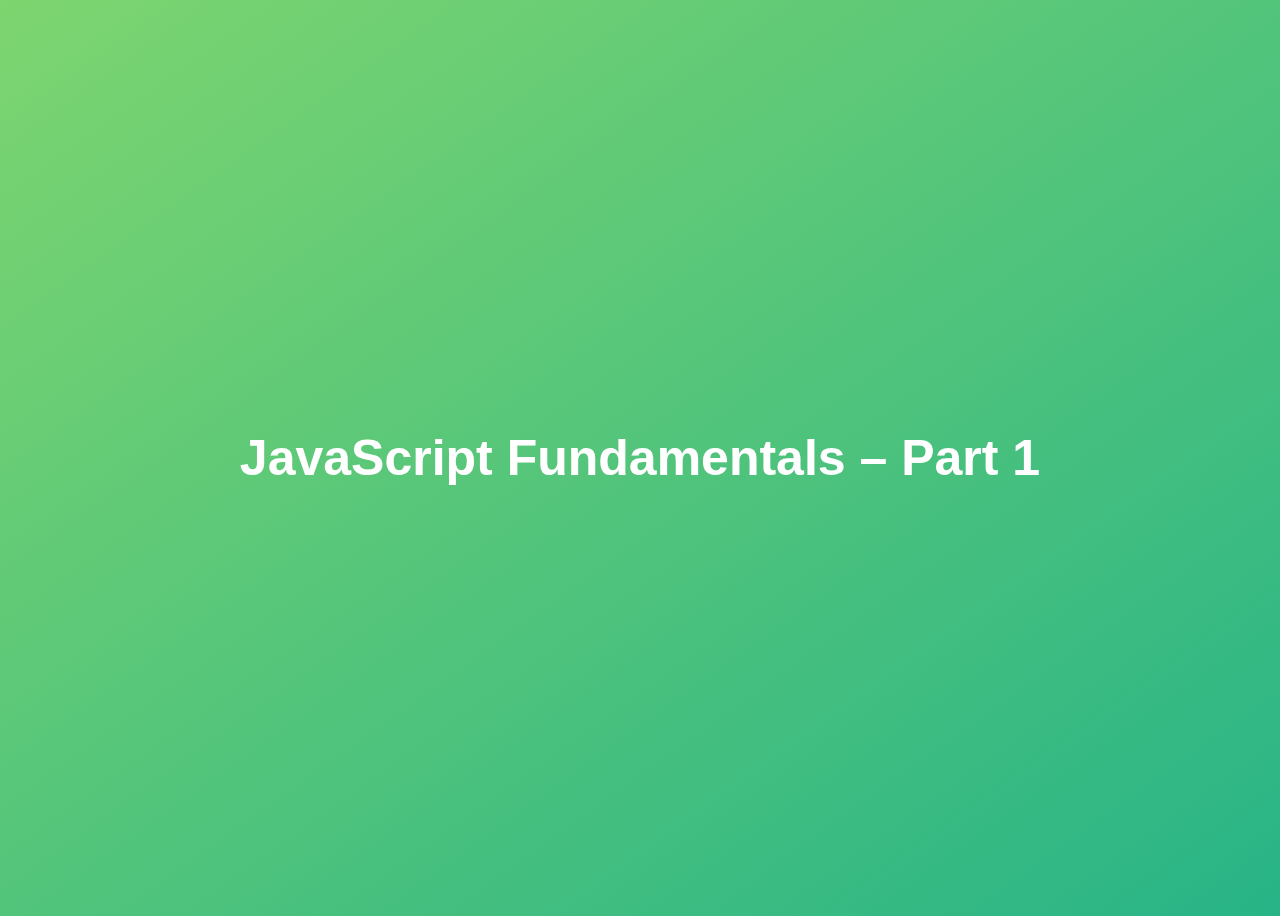
<file: 01-Fundamentals-Part-1/index.html>
<!DOCTYPE html>
<html lang="en">
  <head>
    <meta charset="UTF-8" />
    <meta name="viewport" content="width=device-width, initial-scale=1.0" />
    <meta http-equiv="X-UA-Compatible" content="ie=edge" />
    <title>JavaScript Fundamentals – Part 1</title>
    <style>
      body {
        height: 100vh;
        display: flex;
        align-items: center;
        background: linear-gradient(to top left, #28b487, #7dd56f);
      }
      h1 {
        font-family: sans-serif;
        font-size: 50px;
        line-height: 1.3;
        width: 100%;
        padding: 30px;
        text-align: center;
        color: white;
      }
    </style>
  </head>
  <body>
    <h1>JavaScript Fundamentals – Part 1</h1>
    <script src="script.js"></script>
  </body>
</html>
</file>
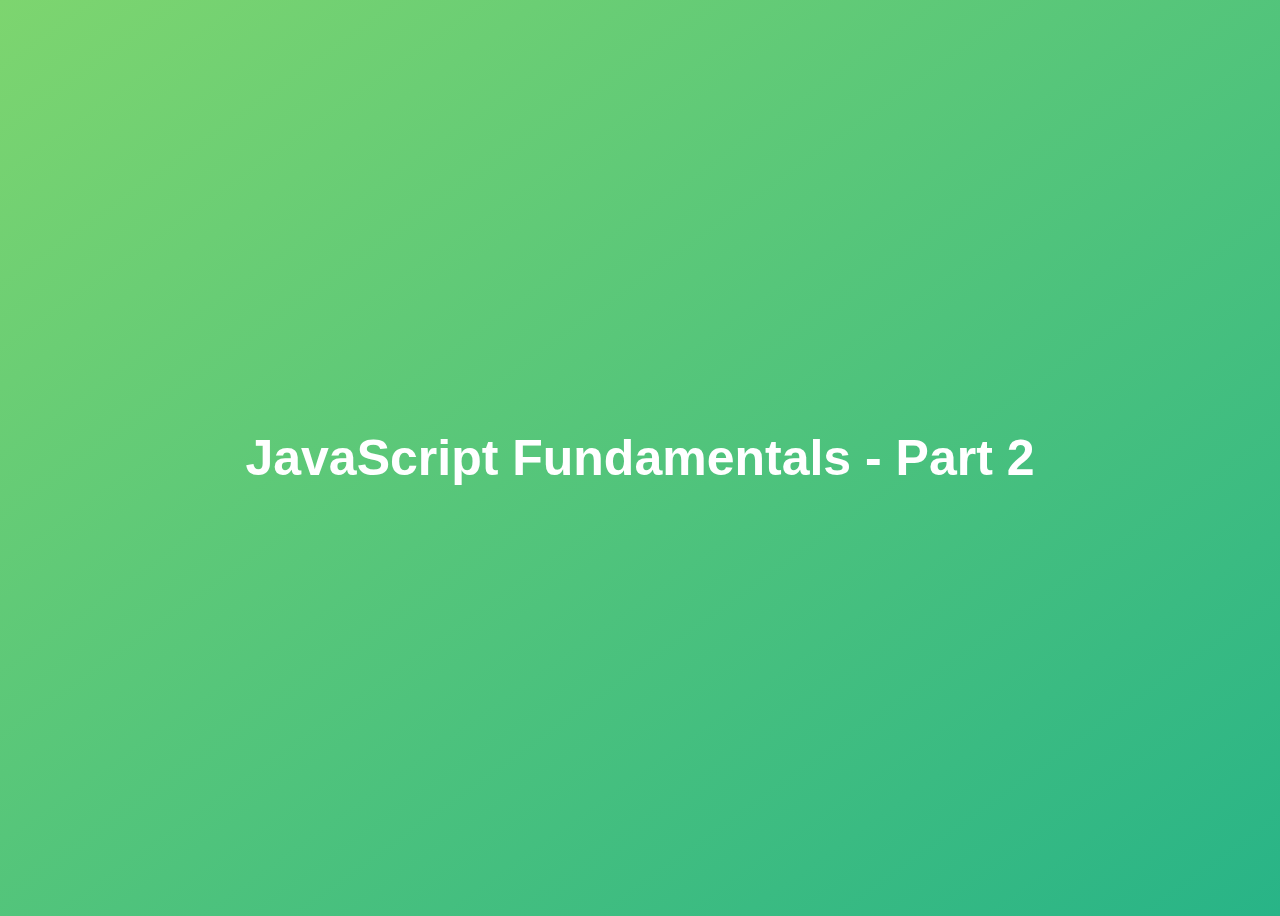
<file: 02-Fundamentals-Part-2/index.html>
<!DOCTYPE html>
<html lang="en">
  <head>
    <meta charset="UTF-8" />
    <meta name="viewport" content="width=device-width, initial-scale=1.0" />
    <meta http-equiv="X-UA-Compatible" content="ie=edge" />
    <title>JavaScript Fundamentals – Part 2</title>
    <style>
      body {
        height: 100vh;
        display: flex;
        align-items: center;
        background: linear-gradient(to top left, #28b487, #7dd56f);
      }
      h1 {
        font-family: sans-serif;
        font-size: 50px;
        line-height: 1.3;
        width: 100%;
        padding: 30px;
        text-align: center;
        color: white;
      }
    </style>
  </head>
  <body>
    <h1>JavaScript Fundamentals - Part 2</h1>
    <script src="script.js"></script>
  </body>
</html>
</file>
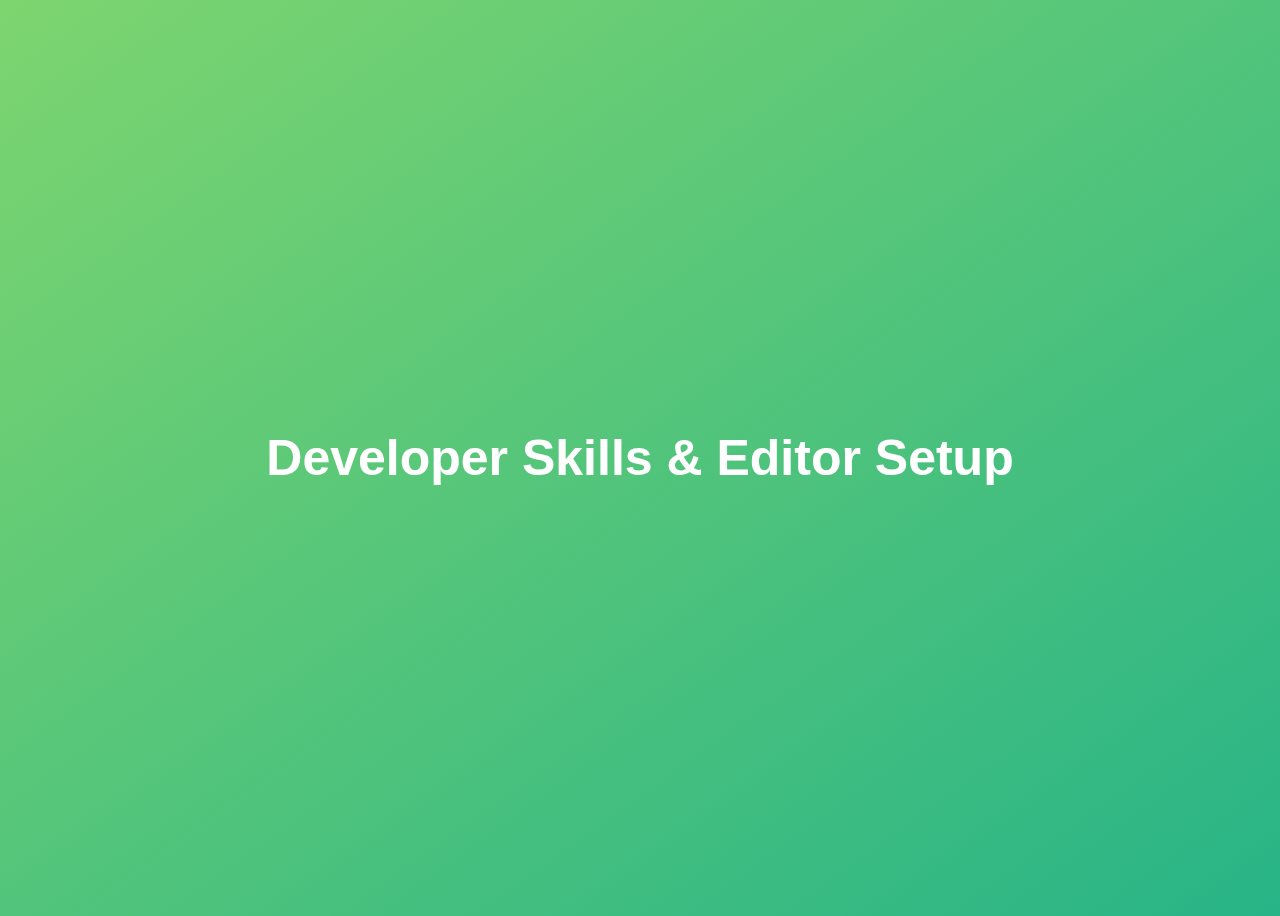
<file: 03-Developer-Skills/index.html>
<!DOCTYPE html>
<html lang="en">
  <head>
    <meta charset="UTF-8" />
    <meta name="viewport" content="width=device-width, initial-scale=1.0" />
    <meta http-equiv="X-UA-Compatible" content="ie=edge" />
    <title>Developer Skills & Editor Setup</title>
    <style>
      body {
        height: 100vh;
        display: flex;
        align-items: center;
        background: linear-gradient(to top left, #28b487, #7dd56f);
      }
      h1 {
        font-family: sans-serif;
        font-size: 50px;
        line-height: 1.3;
        width: 100%;
        padding: 30px;
        text-align: center;
        color: white;
      }
    </style>
  </head>
  <body>
    <h1>Developer Skills & Editor Setup</h1>
    <script src="script.js"></script>
  </body>
</html>
</file>
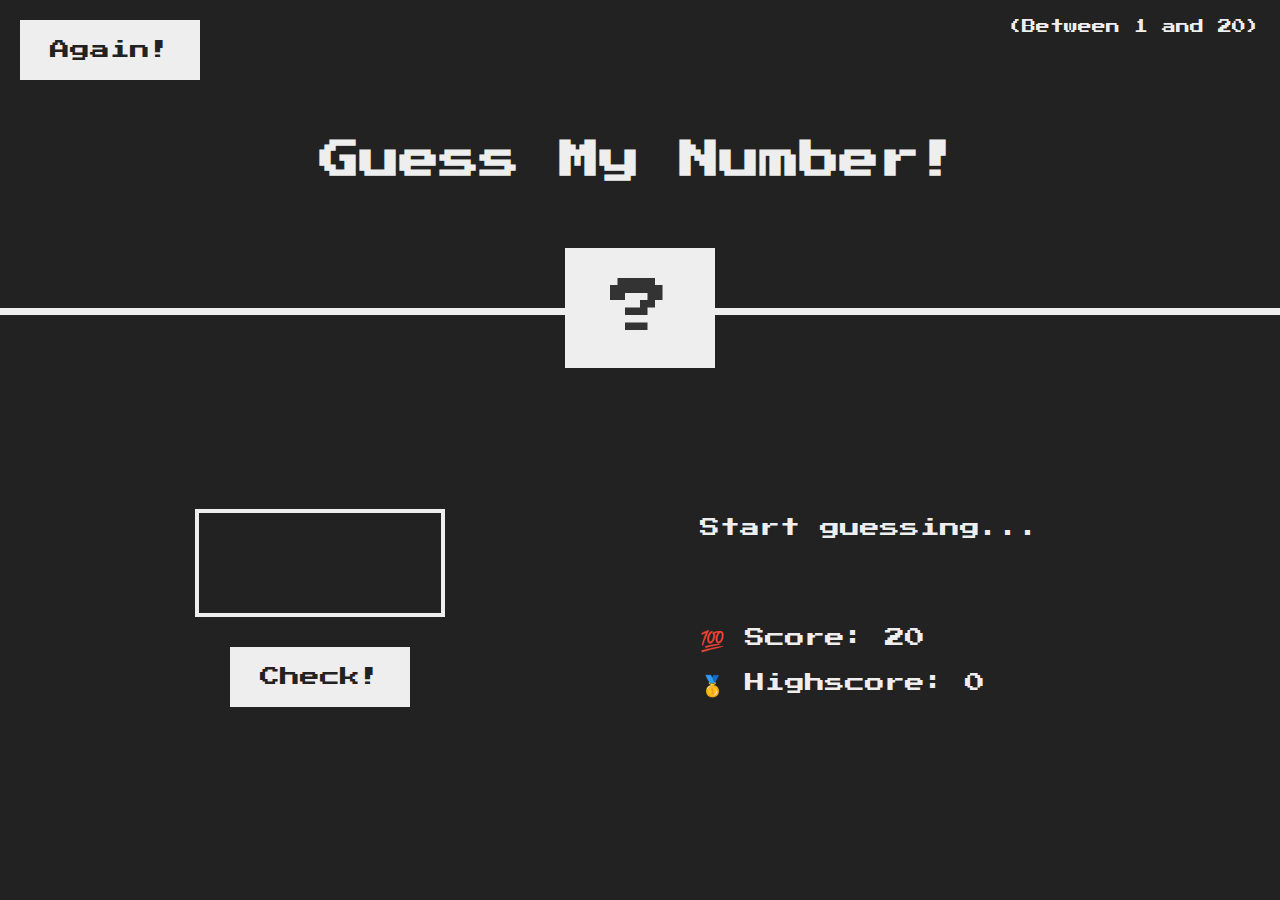
<file: 05-Guess-My-Number/index.html>
<!DOCTYPE html>
<html lang="en">
  <head>
    <meta charset="UTF-8" />
    <meta name="viewport" content="width=device-width, initial-scale=1.0" />
    <meta http-equiv="X-UA-Compatible" content="ie=edge" />
    <link rel="stylesheet" href="style.css" />
    <title>Guess My Number!</title>
  </head>
  <body>
    <header>
      <h1>Guess My Number!</h1>
      <p class="between">(Between 1 and 20)</p>
      <button class="btn again">Again!</button>
      <div class="number">?</div>
    </header>
    <main>
      <section class="left">
        <input type="number" class="guess" />
        <button class="btn check">Check!</button>
      </section>
      <section class="right">
        <p class="message">Start guessing...</p>
        <p class="label-score">💯 Score: <span class="score">20</span></p>
        <p class="label-highscore">
          🥇 Highscore: <span class="highscore">0</span>
        </p>
      </section>
    </main>
    <script src="script.js"></script>
  </body>
</html>
</file>
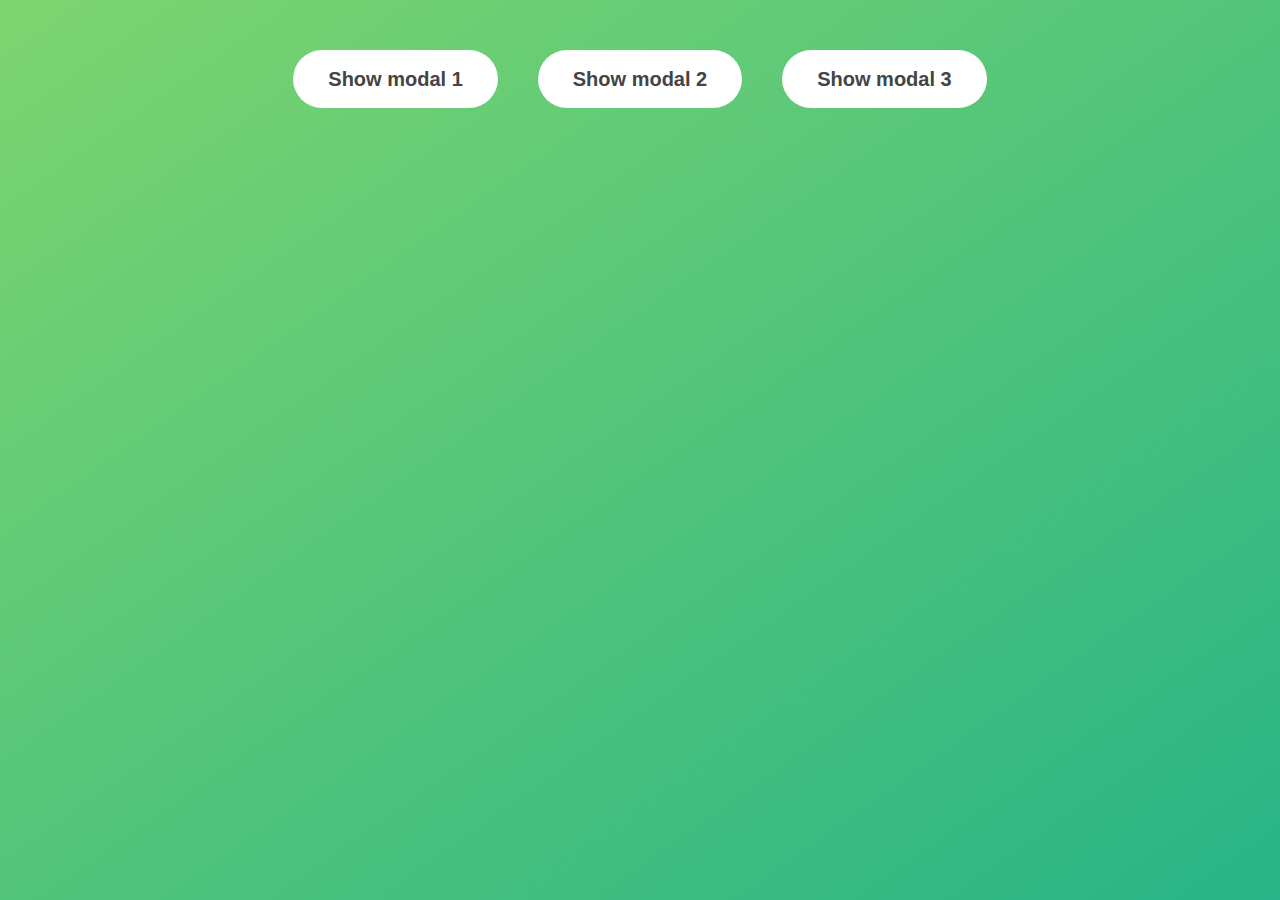
<file: 06-Modal/index.html>
<!DOCTYPE html>
<html lang="en">
  <head>
    <meta charset="UTF-8" />
    <meta name="viewport" content="width=device-width, initial-scale=1.0" />
    <meta http-equiv="X-UA-Compatible" content="ie=edge" />
    <link rel="stylesheet" href="style.css" />
    <title>Modal window</title>
  </head>
  <body>
    <button class="show-modal">Show modal 1</button>
    <button class="show-modal">Show modal 2</button>
    <button class="show-modal">Show modal 3</button>

    <div class="modal hidden">
      <button class="close-modal">&times;</button>
      <h1>I'm a modal window 😍</h1>
      <p>
        Lorem ipsum dolor sit amet, consectetur adipisicing elit, sed do eiusmod
        tempor incididunt ut labore et dolore magna aliqua. Ut enim ad minim
        veniam, quis nostrud exercitation ullamco laboris nisi ut aliquip ex ea
        commodo consequat. Duis aute irure dolor in reprehenderit in voluptate
        velit esse cillum dolore eu fugiat nulla pariatur. Excepteur sint
        occaecat cupidatat non proident, sunt in culpa qui officia deserunt
        mollit anim id est laborum.
      </p>
    </div>
    <div class="overlay hidden"></div>

    <script src="script.js"></script>
  </body>
</html>
</file>
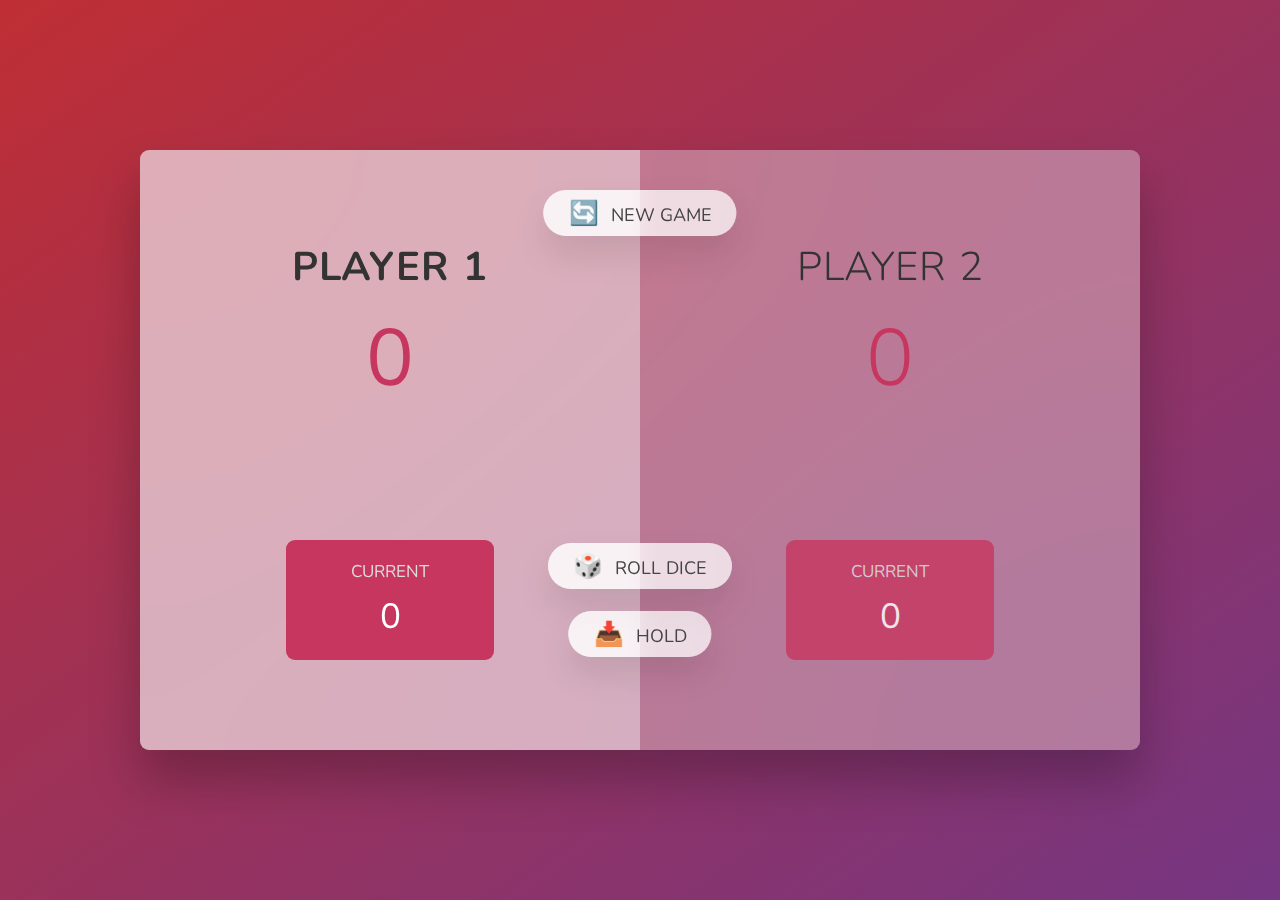
<file: 07-Pig-Game/index.html>
<!DOCTYPE html>
<html lang="en">
  <head>
    <meta charset="UTF-8" />
    <meta name="viewport" content="width=device-width, initial-scale=1.0" />
    <meta http-equiv="X-UA-Compatible" content="ie=edge" />
    <link rel="stylesheet" href="style.css" />
    <title>Pig Game</title>
  </head>
  <body>
    <main>
      <section class="player player--0 player--active">
        <h2 class="name" id="name--0">Player 1</h2>
        <p class="score" id="score--0">43</p>
        <div class="current">
          <p class="current-label">Current</p>
          <p class="current-score" id="current--0">0</p>
        </div>
      </section>
      <section class="player player--1">
        <h2 class="name" id="name--1">Player 2</h2>
        <p class="score" id="score--1">24</p>
        <div class="current">
          <p class="current-label">Current</p>
          <p class="current-score" id="current--1">0</p>
        </div>
      </section>

      <img src="dice-5.png" alt="Playing dice" class="dice" />
      <button class="btn btn--new">🔄 New game</button>
      <button class="btn btn--roll">🎲 Roll dice</button>
      <button class="btn btn--hold">📥 Hold</button>
    </main>
    <script src="script.js"></script>
  </body>
</html>
</file>
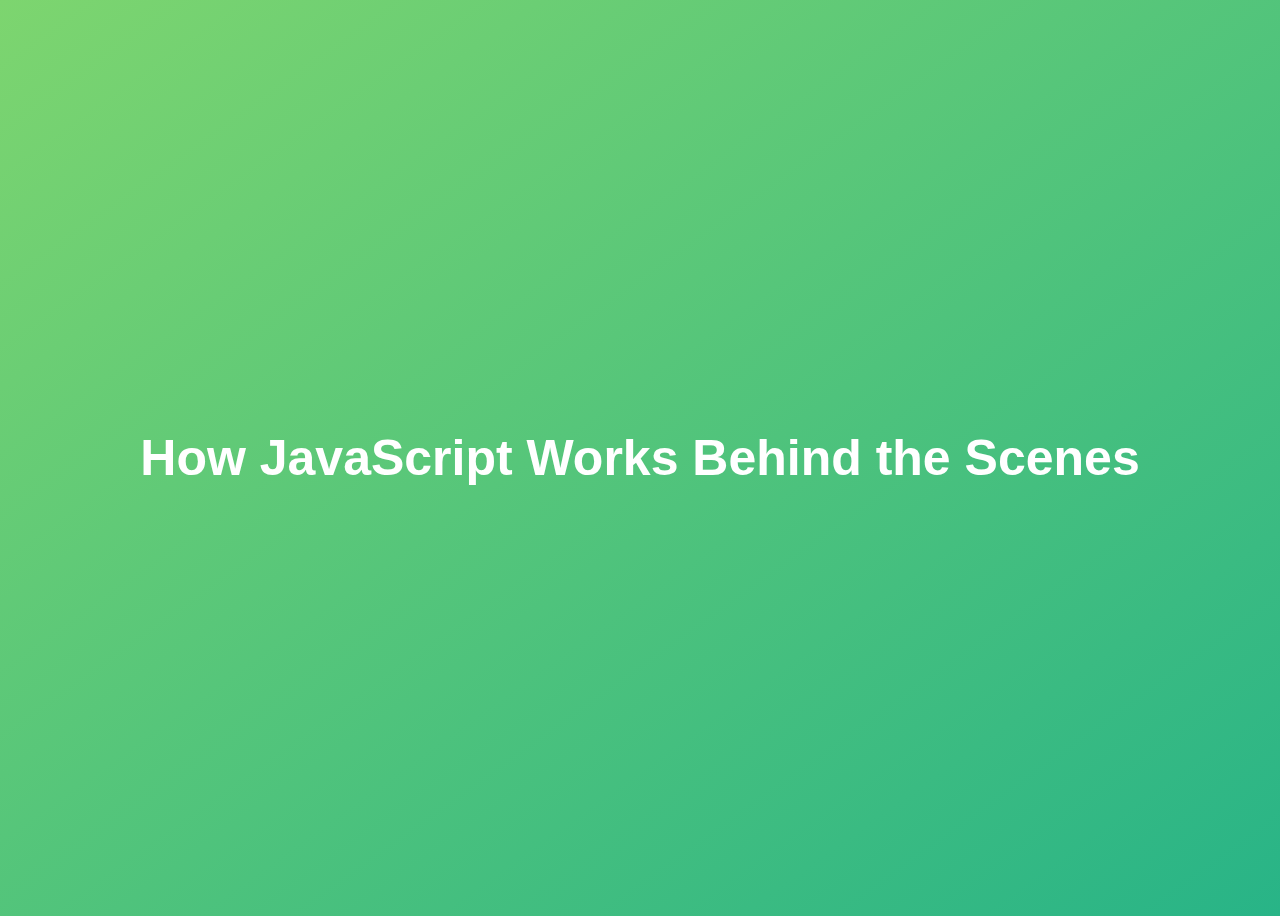
<file: 08-Behind-the-Scenes/index.html>
<!DOCTYPE html>
<html lang="en">
  <head>
    <meta charset="UTF-8" />
    <meta name="viewport" content="width=device-width, initial-scale=1.0" />
    <meta http-equiv="X-UA-Compatible" content="ie=edge" />
    <title>How JavaScript Works Behind the Scenes</title>
    <style>
      body {
        height: 100vh;
        display: flex;
        align-items: center;
        background: linear-gradient(to top left, #28b487, #7dd56f);
      }
      h1 {
        font-family: sans-serif;
        font-size: 50px;
        line-height: 1.3;
        width: 100%;
        padding: 30px;
        text-align: center;
        color: white;
      }
    </style>
  </head>
  <body>
    <h1>How JavaScript Works Behind the Scenes</h1>
    <script src="script.js"></script>
  </body>
</html>
</file>
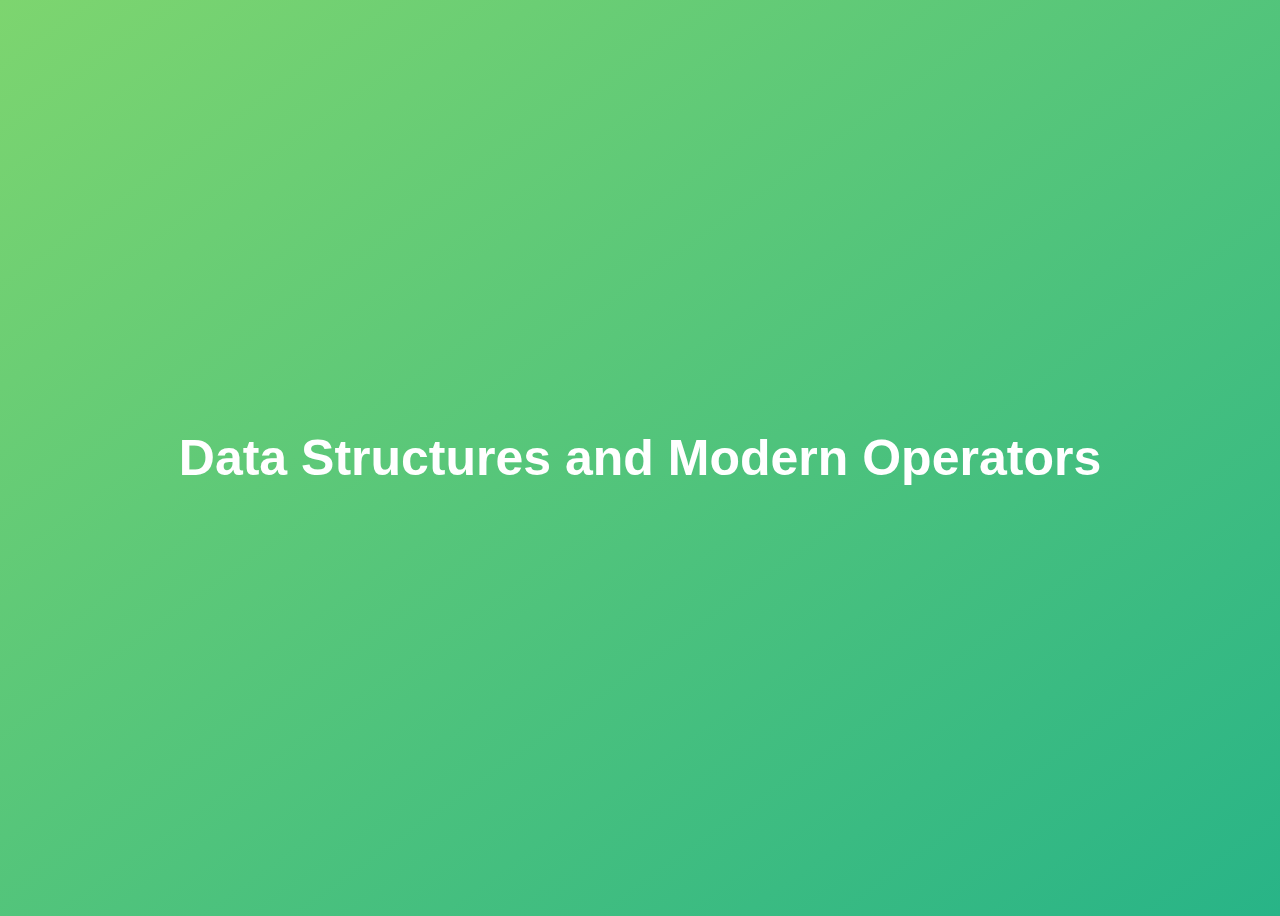
<file: 09-Data-Structures-Operators/index.html>
<!DOCTYPE html>
<html lang="en">
  <head>
    <meta charset="UTF-8" />
    <meta name="viewport" content="width=device-width, initial-scale=1.0" />
    <meta http-equiv="X-UA-Compatible" content="ie=edge" />
    <title>Data Structures and Modern Operators</title>
    <style>
      body {
        height: 100vh;
        display: flex;
        align-items: center;
        background: linear-gradient(to top left, #28b487, #7dd56f);
      }
      h1 {
        font-family: sans-serif;
        font-size: 50px;
        line-height: 1.3;
        width: 100%;
        padding: 30px;
        text-align: center;
        color: white;
      }
      button {
        width: 50px;
        height: 20px;
        margin: 10px;
      }
      textarea {
        width: 300px;
        height: 100px;
      }
    </style>
  </head>
  <body>
    <h1>Data Structures and Modern Operators</h1>
    <script src="script.js"></script>
    <!-- <script src="CodingChallenge4.js"></script> -->
    <!-- <script src="CodingChallenge3.js"></script> -->
    <!-- <script src="CodingChallenge2.js"></script> -->
    <!-- <script src="CodingChallenge1.js"></script> -->
  </body>
</html>
</file>
<file: 05-Guess-My-Number/style.css>
@import url('https://fonts.googleapis.com/css?family=Press+Start+2P&display=swap');

* {
  margin: 0;
  padding: 0;
  box-sizing: inherit;
}

html {
  font-size: 62.5%;
  box-sizing: border-box;
}

body {
  font-family: 'Press Start 2P', sans-serif;
  color: #eee;
  background-color: #222;
  /* background-color: #60b347; */
}

/* LAYOUT */
header {
  position: relative;
  height: 35vh;
  border-bottom: 7px solid #eee;
}

main {
  height: 65vh;
  color: #eee;
  display: flex;
  align-items: center;
  justify-content: space-around;
}

.left {
  width: 52rem;
  display: flex;
  flex-direction: column;
  align-items: center;
}

.right {
  width: 52rem;
  font-size: 2rem;
}

/* ELEMENTS STYLE */
h1 {
  font-size: 4rem;
  text-align: center;
  position: absolute;
  width: 100%;
  top: 52%;
  left: 50%;
  transform: translate(-50%, -50%);
}

.number {
  background: #eee;
  color: #333;
  font-size: 6rem;
  width: 15rem;
  padding: 3rem 0rem;
  text-align: center;
  position: absolute;
  bottom: 0;
  left: 50%;
  transform: translate(-50%, 50%);
}

.between {
  font-size: 1.4rem;
  position: absolute;
  top: 2rem;
  right: 2rem;
}

.again {
  position: absolute;
  top: 2rem;
  left: 2rem;
}

.guess {
  background: none;
  border: 4px solid #eee;
  font-family: inherit;
  color: inherit;
  font-size: 5rem;
  padding: 2.5rem;
  width: 25rem;
  text-align: center;
  display: block;
  margin-bottom: 3rem;
}

.btn {
  border: none;
  background-color: #eee;
  color: #222;
  font-size: 2rem;
  font-family: inherit;
  padding: 2rem 3rem;
  cursor: pointer;
}

.btn:hover {
  background-color: #ccc;
}

.message {
  margin-bottom: 8rem;
  height: 3rem;
}

.label-score {
  margin-bottom: 2rem;
}
</file>
<file: 06-Modal/style.css>
* {
  margin: 0;
  padding: 0;
  box-sizing: inherit;
}

html {
  font-size: 62.5%;
  box-sizing: border-box;
}

body {
  font-family: sans-serif;
  color: #333;
  line-height: 1.5;
  height: 100vh;
  position: relative;
  display: flex;
  align-items: flex-start;
  justify-content: center;
  background: linear-gradient(to top left, #28b487, #7dd56f);
}

.show-modal {
  font-size: 2rem;
  font-weight: 600;
  padding: 1.75rem 3.5rem;
  margin: 5rem 2rem;
  border: none;
  background-color: #fff;
  color: #444;
  border-radius: 10rem;
  cursor: pointer;
}

.close-modal {
  position: absolute;
  top: 1.2rem;
  right: 2rem;
  font-size: 5rem;
  color: #333;
  cursor: pointer;
  border: none;
  background: none;
}

h1 {
  font-size: 2.5rem;
  margin-bottom: 2rem;
}

p {
  font-size: 1.8rem;
}

/* -------------------------- */
/* CLASSES TO MAKE MODAL WORK */
.hidden {
  display: none;
}

.modal {
  position: absolute;
  top: 50%;
  left: 50%;
  transform: translate(-50%, -50%);
  width: 70%;

  background-color: white;
  padding: 6rem;
  border-radius: 5px;
  box-shadow: 0 3rem 5rem rgba(0, 0, 0, 0.3);
  z-index: 10;
}

.overlay {
  position: absolute;
  top: 0;
  left: 0;
  width: 100%;
  height: 100%;
  background-color: rgba(0, 0, 0, 0.6);
  backdrop-filter: blur(3px);
  z-index: 5;
}
</file>
<file: 07-Pig-Game/style.css>
@import url('https://fonts.googleapis.com/css2?family=Nunito&display=swap');

* {
  margin: 0;
  padding: 0;
  box-sizing: inherit;
}

html {
  font-size: 62.5%;
  box-sizing: border-box;
}

body {
  font-family: 'Nunito', sans-serif;
  font-weight: 400;
  height: 100vh;
  color: #333;
  background-image: linear-gradient(to top left, #753682 0%, #bf2e34 100%);
  display: flex;
  align-items: center;
  justify-content: center;
}

/* LAYOUT */
main {
  position: relative;
  width: 100rem;
  height: 60rem;
  background-color: rgba(255, 255, 255, 0.35);
  backdrop-filter: blur(200px);
  filter: blur();
  box-shadow: 0 3rem 5rem rgba(0, 0, 0, 0.25);
  border-radius: 9px;
  overflow: hidden;
  display: flex;
}

.player {
  flex: 50%;
  padding: 9rem;
  display: flex;
  flex-direction: column;
  align-items: center;
  transition: all 0.75s;
}

/* ELEMENTS */
.name {
  position: relative;
  font-size: 4rem;
  text-transform: uppercase;
  letter-spacing: 1px;
  word-spacing: 2px;
  font-weight: 300;
  margin-bottom: 1rem;
}

.score {
  font-size: 8rem;
  font-weight: 300;
  color: #c7365f;
  margin-bottom: auto;
}

.player--active {
  background-color: rgba(255, 255, 255, 0.4);
}
.player--active .name {
  font-weight: 700;
}
.player--active .score {
  font-weight: 400;
}

.player--active .current {
  opacity: 1;
}

.current {
  background-color: #c7365f;
  opacity: 0.8;
  border-radius: 9px;
  color: #fff;
  width: 65%;
  padding: 2rem;
  text-align: center;
  transition: all 0.75s;
}

.current-label {
  text-transform: uppercase;
  margin-bottom: 1rem;
  font-size: 1.7rem;
  color: #ddd;
}

.current-score {
  font-size: 3.5rem;
}

/* ABSOLUTE POSITIONED ELEMENTS */
.btn {
  position: absolute;
  left: 50%;
  transform: translateX(-50%);
  color: #444;
  background: none;
  border: none;
  font-family: inherit;
  font-size: 1.8rem;
  text-transform: uppercase;
  cursor: pointer;
  font-weight: 400;
  transition: all 0.2s;

  background-color: white;
  background-color: rgba(255, 255, 255, 0.6);
  backdrop-filter: blur(10px);

  padding: 0.7rem 2.5rem;
  border-radius: 50rem;
  box-shadow: 0 1.75rem 3.5rem rgba(0, 0, 0, 0.1);
}

.btn::first-letter {
  font-size: 2.4rem;
  display: inline-block;
  margin-right: 0.7rem;
}

.btn--new {
  top: 4rem;
}
.btn--roll {
  top: 39.3rem;
}
.btn--hold {
  top: 46.1rem;
}

.btn:active {
  transform: translate(-50%, 3px);
  box-shadow: 0 1rem 2rem rgba(0, 0, 0, 0.15);
}

.btn:focus {
  outline: none;
}

.dice {
  position: absolute;
  left: 50%;
  top: 16.5rem;
  transform: translateX(-50%);
  height: 10rem;
  box-shadow: 0 2rem 5rem rgba(0, 0, 0, 0.2);
}

.player--winner {
  background-color: #2f2f2f;
}

.player--winner .name {
  font-weight: 700;
  color: #c7365f;
}

.hidden {
  display: none;
}
</file>
